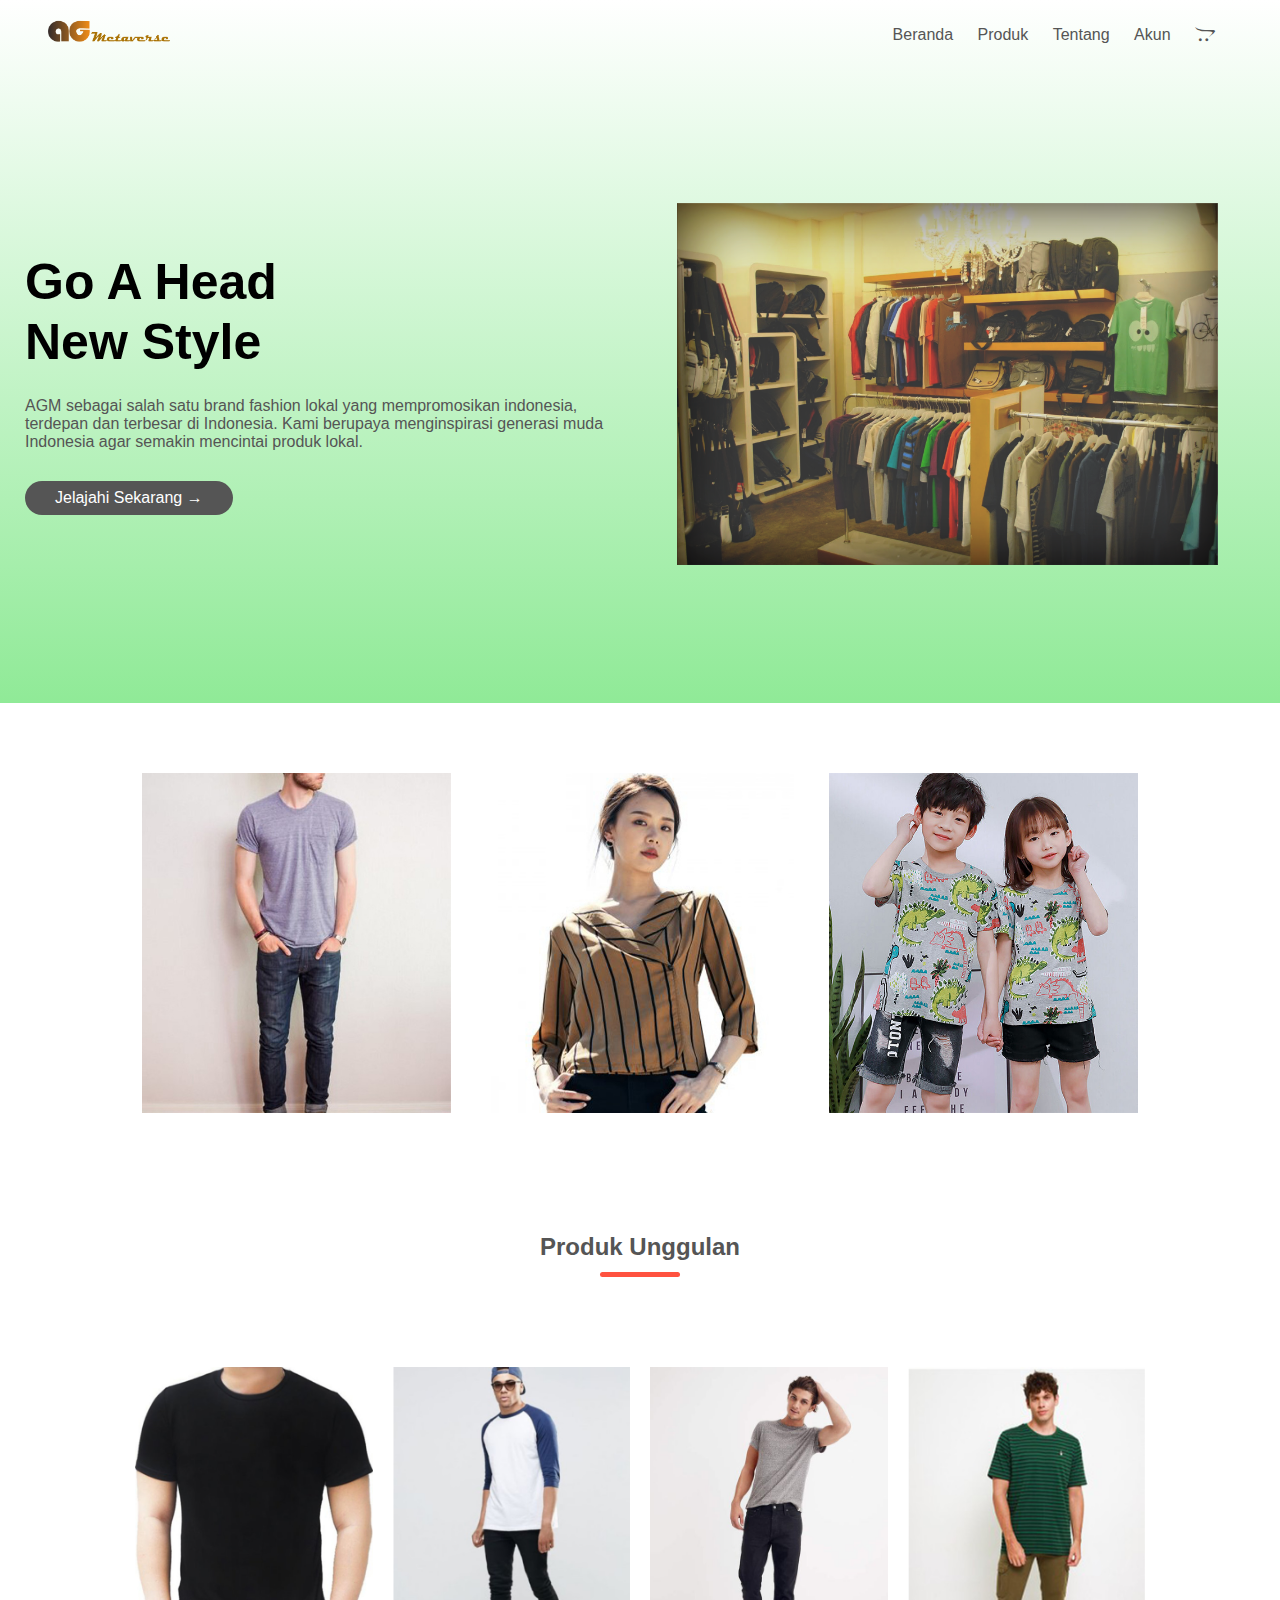
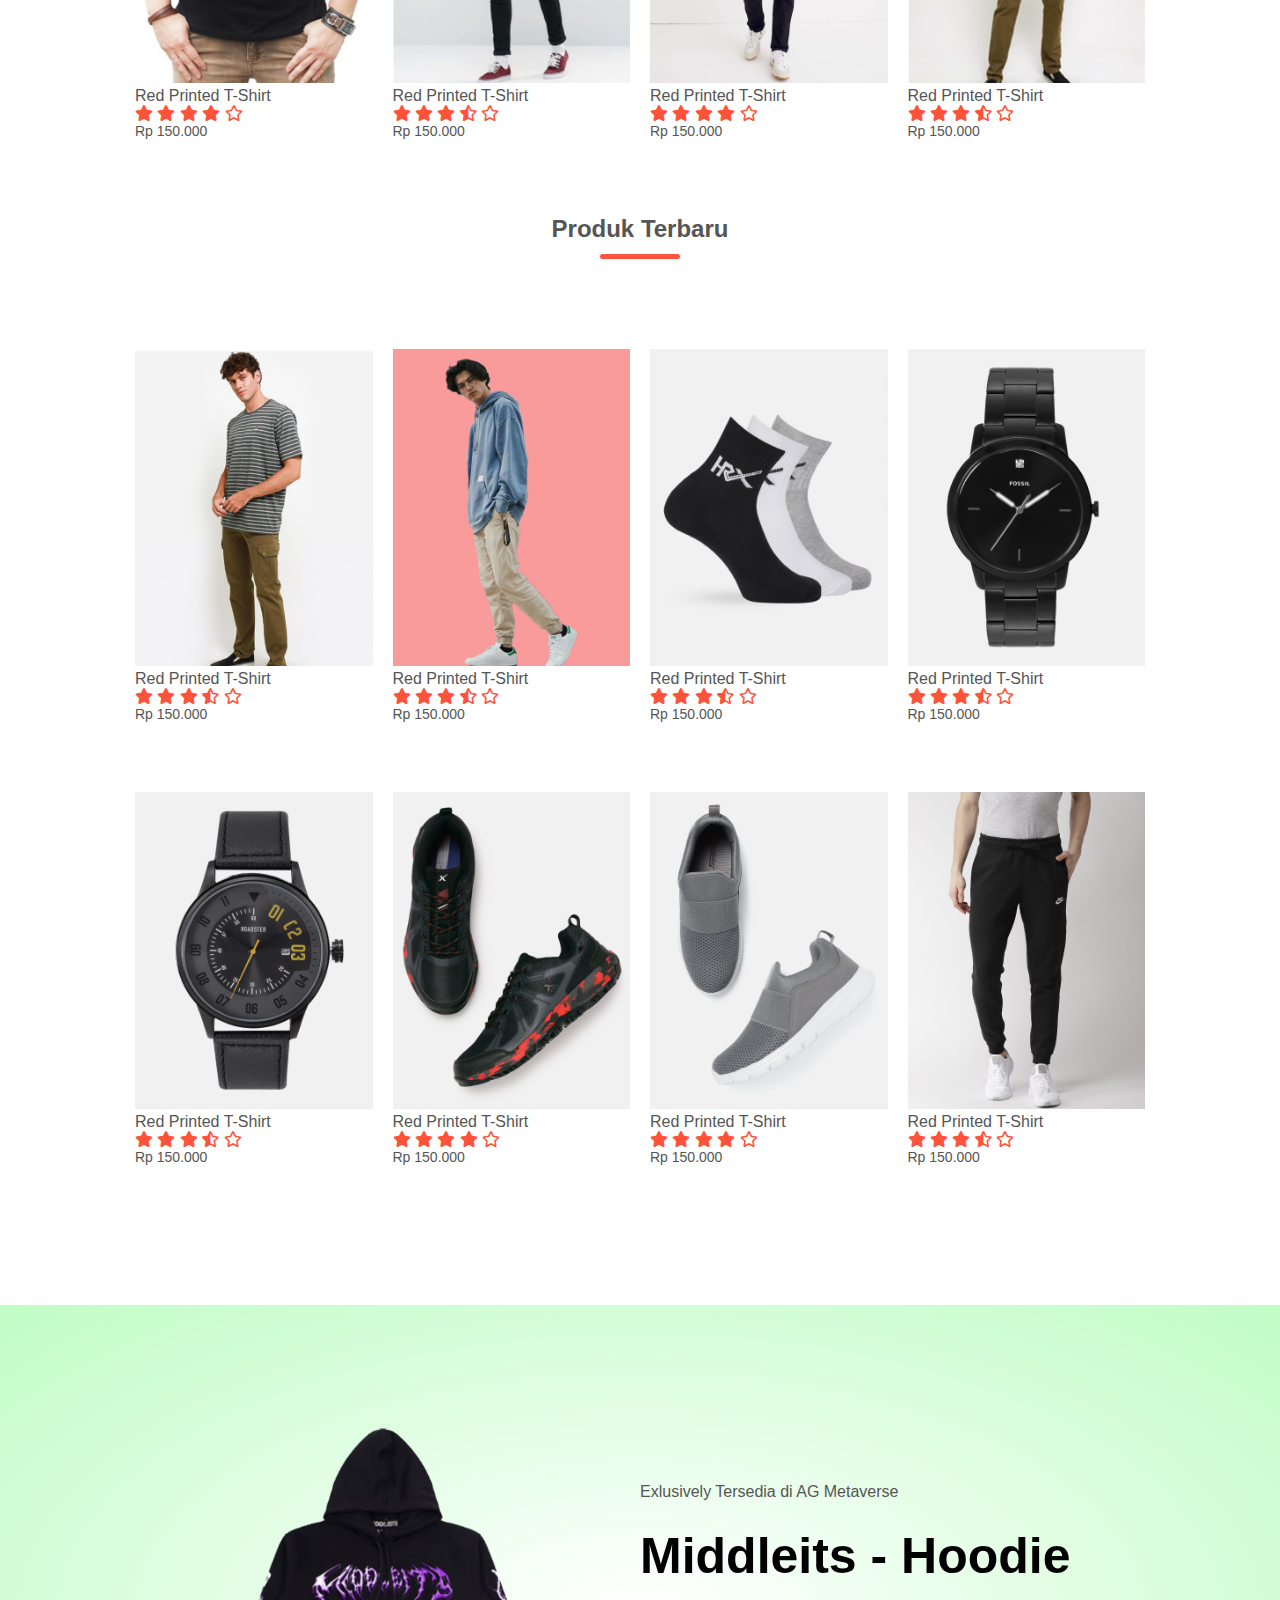
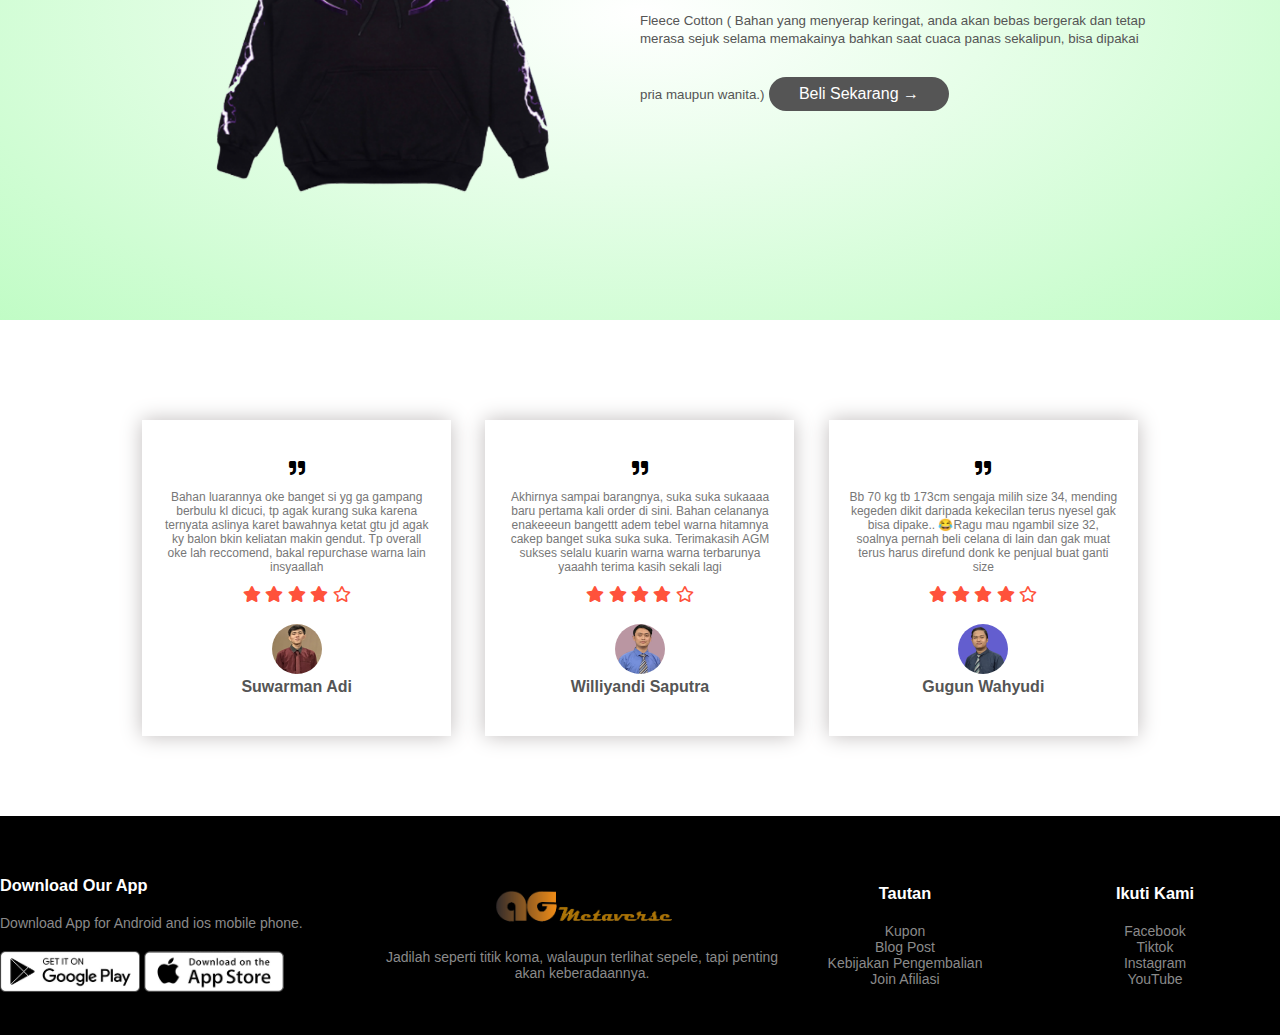
<file: index.html>
<!DOCTYPE html>
<html lang="en">
<head>
   <meta charset="UTF-8">
   <title>Beranda | AG Metaverse</title>
   <link rel="stylesheet" href="css/style.css">
   <link rel="stylesheet" href="https://cdnjs.cloudflare.com/ajax/libs/font-awesome/5.15.0/css/all.min.css">
</head>
<body>
   <!-- header -->
   <div class="header">
      <div class="container">
         <div class="navbar">
            <div class="logo">
            <a href="index.html"><img src="img/logo.png" alt="" width="125px"></a>
            </div>
            <nav>
               <ul>
                  <li><a href="">Beranda</a></li>
                  <li><a href="produk.html">Produk</a></li>
                  <li><a href="tentang.html">Tentang</a></li>
                  <li><a href="akun.html">Akun</a></li>
                  <li><a href="keranjang.html"><i class="fab fa-opencart"></i></a></li>
               </ul>
            </nav>
         </div>
         <div class="row">
            <div class="col-2">
            <h1>Go A Head<br>New Style</h1>
            <p>AGM sebagai salah satu brand fashion lokal yang mempromosikan indonesia,
               terdepan dan terbesar di Indonesia. Kami berupaya menginspirasi generasi
               muda Indonesia agar semakin mencintai produk lokal.
            </p>
            <a href="produk.html" class="btn">Jelajahi Sekarang &#8594;</a>
            </div>
            <div class="col-2">
            <img src="img/image1.png" alt="">
            </div>
         </div>
      </div>
   </div>
   <!-- header -->

   <!-- categories -->
   <div class="categories">
      <div class="container-2">
         <div class="row">
         <div class="col-3">
            <img src="img/category-1.jpg" alt="">
         </div>
         <div class="col-3">
            <img src="img/category-2.jpg" alt="">
         </div>
         <div class="col-3">
            <img src="img/category-3.jpg" alt="">
         </div>
         </div>
      </div>
   </div>
   <!-- categories -->

   <!-- Feature and Latest-->
   <div class="container-2">
      <h2 class="title">Produk Unggulan</h2>
      <div class="row">
         <div class="col-4">
            <a href="produkdetail.html"><img src="img/product-1.jpg" alt=""></a>
            <h4>Red Printed T-Shirt</h4>
            <div class="rating">
               <i class="fas fa-star"></i>
               <i class="fas fa-star"></i>
               <i class="fas fa-star"></i>
               <i class="fas fa-star"></i>
               <i class="far fa-star"></i>
            </div>
            <p>Rp 150.000</p>
         </div>
         <div class="col-4">
            <a href="produkdetail.html"><img src="img/product-2.jpg" alt=""></a>
            <h4>Red Printed T-Shirt</h4>
            <div class="rating">
               <i class="fas fa-star"></i>
               <i class="fas fa-star"></i>
               <i class="fas fa-star"></i>
               <i class="fas fa-star-half-alt"></i>
               <i class="far fa-star"></i>
            </div>
            <p>Rp 150.000</p>
         </div>
         <div class="col-4">
            <img src="img/product-3.jpg" alt="">
            <h4>Red Printed T-Shirt</h4>
            <div class="rating">
               <i class="fas fa-star"></i>
               <i class="fas fa-star"></i>
               <i class="fas fa-star"></i>
               <i class="fas fa-star"></i>
               <i class="far fa-star"></i>
            </div>
            <p>Rp 150.000</p>
         </div>
         <div class="col-4">
            <img src="img/product-4.jpg" alt="">
            <h4>Red Printed T-Shirt</h4>
            <div class="rating">
               <i class="fas fa-star"></i>
               <i class="fas fa-star"></i>
               <i class="fas fa-star"></i>
               <i class="fas fa-star-half-alt"></i>
               <i class="far fa-star"></i>
            </div>
            <p>Rp 150.000</p>
         </div>
      </div>
      <h2 class="title">Produk Terbaru</h2>
      <div class="row">
         <div class="col-4">
            <img src="img/product-5.jpg" alt="">
            <h4>Red Printed T-Shirt</h4>
            <div class="rating">
               <i class="fas fa-star"></i>
               <i class="fas fa-star"></i>
               <i class="fas fa-star"></i>
               <i class="fas fa-star-half-alt"></i>
               <i class="far fa-star"></i>
            </div>
            <p>Rp 150.000</p>
         </div>
         <div class="col-4">
            <img src="img/product-6.jpg" alt="">
            <h4>Red Printed T-Shirt</h4>
            <div class="rating">
               <i class="fas fa-star"></i>
               <i class="fas fa-star"></i>
               <i class="fas fa-star"></i>
               <i class="fas fa-star-half-alt"></i>
               <i class="far fa-star"></i>
            </div>
            <p>Rp 150.000</p>
         </div>
         <div class="col-4">
            <img src="img/product-7.jpg" alt="">
            <h4>Red Printed T-Shirt</h4>
            <div class="rating">
               <i class="fas fa-star"></i>
               <i class="fas fa-star"></i>
               <i class="fas fa-star"></i>
               <i class="fas fa-star-half-alt"></i>
               <i class="far fa-star"></i>
            </div>
            <p>Rp 150.000</p>
         </div>
         <div class="col-4">
            <img src="img/product-8.jpg" alt="">
            <h4>Red Printed T-Shirt</h4>
            <div class="rating">
               <i class="fas fa-star"></i>
               <i class="fas fa-star"></i>
               <i class="fas fa-star"></i>
               <i class="fas fa-star-half-alt"></i>
               <i class="far fa-star"></i>
            </div>
            <p>Rp 150.000</p>
         </div>
         <div class="col-4">
            <img src="img/product-9.jpg" alt="">
            <h4>Red Printed T-Shirt</h4>
            <div class="rating">
               <i class="fas fa-star"></i>
               <i class="fas fa-star"></i>
               <i class="fas fa-star"></i>
               <i class="fas fa-star-half-alt"></i>
               <i class="far fa-star"></i>
            </div>
            <p>Rp 150.000</p>
         </div>
         <div class="col-4">
            <img src="img/product-10.jpg" alt="">
            <h4>Red Printed T-Shirt</h4>
            <div class="rating">
               <i class="fas fa-star"></i>
               <i class="fas fa-star"></i>
               <i class="fas fa-star"></i>
               <i class="fas fa-star"></i>
               <i class="far fa-star"></i>
            </div>
            <p>Rp 150.000</p>
         </div>
         <div class="col-4">
            <img src="img/product-11.jpg" alt="">
            <h4>Red Printed T-Shirt</h4>
            <div class="rating">
               <i class="fas fa-star"></i>
               <i class="fas fa-star"></i>
               <i class="fas fa-star"></i>
               <i class="fas fa-star"></i>
               <i class="far fa-star"></i>
            </div>
            <p>Rp 150.000</p>
         </div>
         <div class="col-4">
            <img src="img/product-12.jpg" alt="">
            <h4>Red Printed T-Shirt</h4>
            <div class="rating">
               <i class="fas fa-star"></i>
               <i class="fas fa-star"></i>
               <i class="fas fa-star"></i>
               <i class="fas fa-star-half-alt"></i>
               <i class="far fa-star"></i>
            </div>
            <p>Rp 150.000</p>
         </div>
      </div>
   </div>

   <div class="offer">
      <div class="container-2">
         <div class="row">
         <div class="col-2">
            <img src="img/exclusive.png" alt="">
         </div>
         <div class="col-2">
            <p>Exlusively Tersedia di AG Metaverse</p>
            <h1>Middleits - Hoodie</h1>
            <small>Fleece Cotton ( Bahan yang menyerap keringat, anda akan bebas bergerak dan tetap merasa sejuk selama 
            memakainya bahkan saat cuaca panas sekalipun, bisa dipakai pria maupun wanita.)</small>
            <a href="" class="btn">Beli Sekarang &#8594;</a>
         </div>
         </div>
      </div>
   </div>

   <div class="testimoni">
      <div class="container-2">
         <div class="row">
         <div class="col-3">
            <i class="fas fa-quote-right"></i>
            <p>Bahan luarannya oke banget si yg ga gampang berbulu kl dicuci, tp agak kurang suka karena ternyata aslinya 
            karet bawahnya ketat gtu jd agak ky balon bkin keliatan makin gendut. Tp overall oke lah reccomend, bakal 
            repurchase warna lain insyaallah</p>
               <div class="rating">
                  <i class="fas fa-star"></i>
                  <i class="fas fa-star"></i>
                  <i class="fas fa-star"></i>
                  <i class="fas fa-star"></i>
                  <i class="far fa-star"></i>
               </div>
               <img src="img/user-1.png" alt="">
               <h3>Suwarman Adi</h3>
         </div>
         <div class="col-3">
            <i class="fas fa-quote-right"></i>
            <p>Akhirnya sampai barangnya, suka suka sukaaaa baru pertama kali order di sini. 
            Bahan celananya enakeeeun bangettt adem tebel warna hitamnya cakep banget suka suka suka. Terimakasih AGM 
            sukses selalu kuarin warna warna terbarunya yaaahh terima kasih sekali lagi</p>
            <div class="rating">
               <i class="fas fa-star"></i>
               <i class="fas fa-star"></i>
               <i class="fas fa-star"></i>
               <i class="fas fa-star"></i>
               <i class="far fa-star"></i>
            </div>
            <img src="img/user-2.png" alt="">
            <h3>Williyandi Saputra</h3>
         </div>
         <div class="col-3">
            <i class="fas fa-quote-right"></i>
            <p>Bb 70 kg tb 173cm sengaja milih size 34, mending kegeden dikit daripada kekecilan terus nyesel gak bisa 
            dipake.. 😂Ragu mau ngambil size 32, soalnya pernah beli celana di lain dan gak muat terus harus direfund 
            donk ke penjual buat ganti size</p>
            <div class="rating">
               <i class="fas fa-star"></i>
               <i class="fas fa-star"></i>
               <i class="fas fa-star"></i>
               <i class="fas fa-star"></i>
               <i class="far fa-star"></i>
            </div>
            <img src="img/user-3.png" alt="">
            <h3>Gugun Wahyudi</h3>
         </div>
         </div>
      </div>
   </div>

   <div class="footer">
      <div class="row">
         <div class="footer-col-1">
            <h3>Download Our App</h3>
            <p>Download App for Android and ios mobile phone.</p>
            <div class="app-logo">
               <img src="img/play-store.png" alt="">
               <img src="img/app-store.png" alt="">
            </div>
         </div>
         <div class="footer-col-2">
            <img src="img/logo.png" alt="">
            <p>Jadilah seperti titik koma, walaupun terlihat sepele, 
            tapi penting akan keberadaannya.</p>
         </div>
         <div class="footer-col-3">
            <h3>Tautan</h3>
            <ul>
               <li>Kupon</li>
               <li>Blog Post</li>
               <li>Kebijakan Pengembalian</li>
               <li>Join Afiliasi</li>
            </ul>
         </div>
         <div class="footer-col-4">
            <h3>Ikuti Kami</h3>
            <ul>
               <li>Facebook</li>
               <li>Tiktok</li>
               <li>Instagram</li>
               <li>YouTube</li>
            </ul>
         </div>
      </div>
   </div>
</body>
</html>
</file>
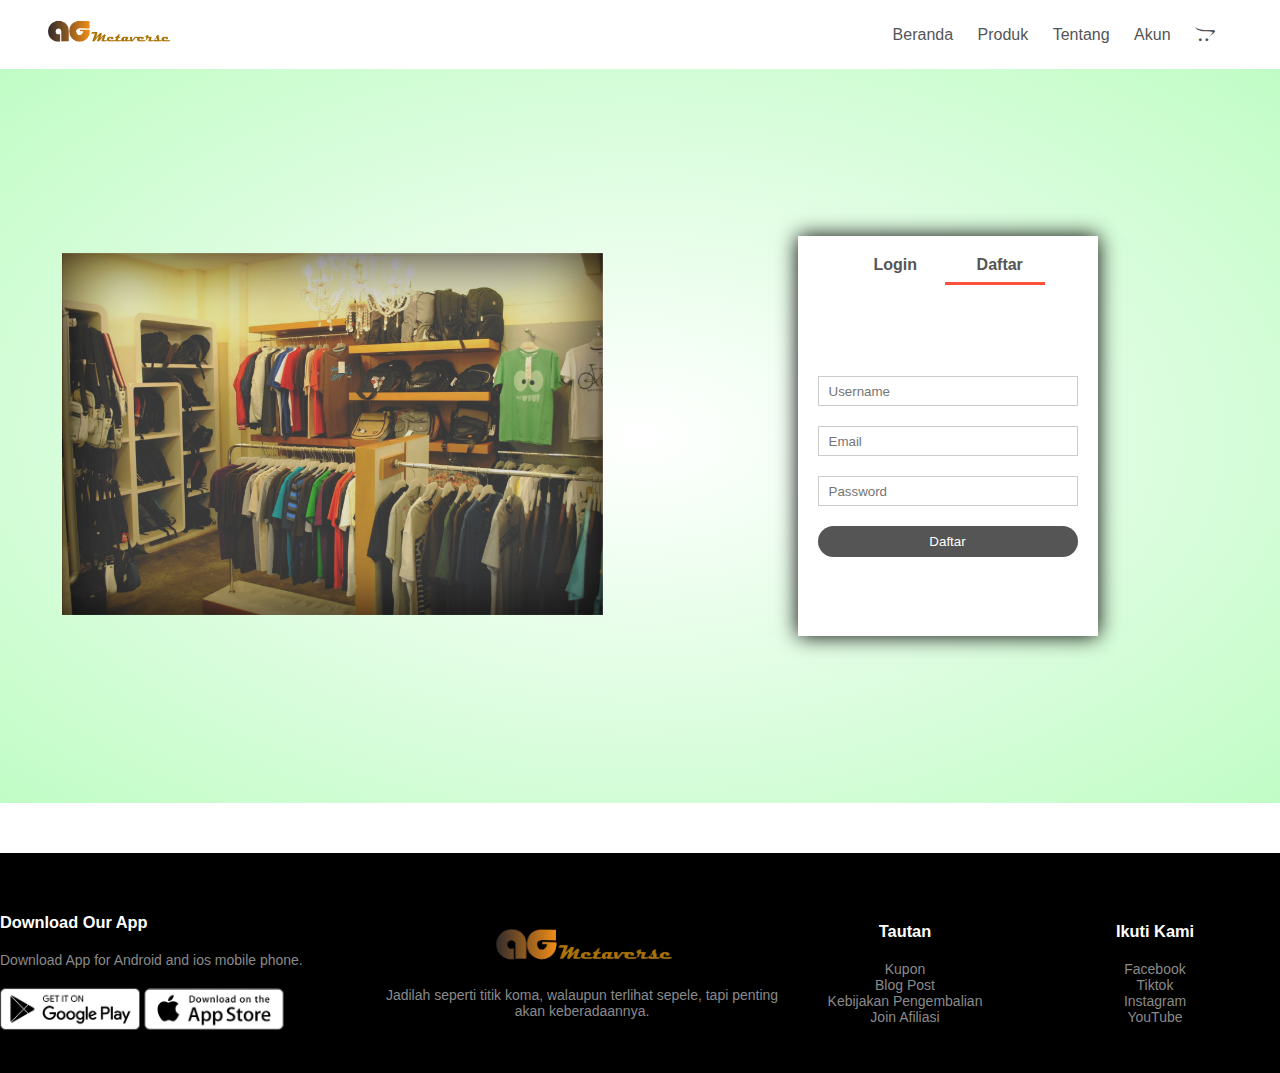
<file: akun.html>
<!DOCTYPE html>
<html lang="en">
<head>
   <meta charset="UTF-8">
   <title>Akun mu | AG Metaverse</title>
   <link rel="stylesheet" href="css/style.css">
   <link rel="stylesheet" href="https://cdnjs.cloudflare.com/ajax/libs/font-awesome/5.15.0/css/all.min.css">
</head>
<body>
   <div class="container">
      <div class="navbar">
         <div class="logo">
            <a href="index.html"><img src="img/logo.png" alt="" width="125px"></a>
         </div>
         <nav>
            <ul>
               <li><a href="index.html">Beranda</a></li>
               <li><a href="produk.html">Produk</a></li>
               <li><a href="tentang.html">Tentang</a></li>
               <li><a href="">Akun</a></li>
               <li><a href="keranjang.html"><i class="fab fa-opencart"></i></a></li>
            </ul>
         </nav>
      </div>
   </div> 
   
   <div class="account-page">
      <div class="container">
         <div class="row">
            <div class="col-2">
               <img src="img/image1.png" alt="">
            </div>

            <div class="col-2">
               <div class="form-container">
                  <div class="form-btn">
                     <span onclick="login()">Login</span>
                     <span onclick="daftar()">Daftar</span>
                     <hr id="Indikator">
                  </div>
                  <form id="FormLogin">
                     <input type="text" placeholder="Username">
                     <input type="password" placeholder="Password">
                     <button type="submit" class="btn">Login</button>
                     <a href="">Lupa Password</a>
                  </form>
                  <form id="FormRegister">
                     <input type="text" placeholder="Username">
                     <input type="email" placeholder="Email">
                     <input type="password" placeholder="Password">
                     <button type="submit" class="btn">Daftar</button>
                  </form>
               </div>
            </div>
         </div>
      </div>
   </div>
   
   
      

   <div class="footer">
      <div class="row">
         <div class="footer-col-1">
            <h3>Download Our App</h3>
            <p>Download App for Android and ios mobile phone.</p>
            <div class="app-logo">
               <img src="img/play-store.png" alt="">
               <img src="img/app-store.png" alt="">
            </div>
         </div>
         <div class="footer-col-2">
            <img src="img/logo.png" alt="">
            <p>Jadilah seperti titik koma, walaupun terlihat sepele, 
            tapi penting akan keberadaannya.</p>
         </div>
         <div class="footer-col-3">
            <h3>Tautan</h3>
            <ul>
               <li>Kupon</li>
               <li>Blog Post</li>
               <li>Kebijakan Pengembalian</li>
               <li>Join Afiliasi</li>
            </ul>
         </div>
         <div class="footer-col-4">
            <h3>Ikuti Kami</h3>
            <ul>
               <li>Facebook</li>
               <li>Tiktok</li>
               <li>Instagram</li>
               <li>YouTube</li>
            </ul>
         </div>
      </div>
   </div>


   <script>
      var FormLogin = document.getElementById("FormLogin");
      var FormRegister = document.getElementById("FormRegister");
      var Indikator = document.getElementById("Indikator");

      function daftar(){
         FormRegister.style.transform = "translateX(0px)";
         FormLogin.style.transform = "translateX(0px)";
         Indikator.style.transform = "translateX(100px)";
      }

      function login(){
         FormRegister.style.transform = "translateX(300px)";
         FormLogin.style.transform = "translateX(300px)";
         Indikator.style.transform = "translateX(0px)";
      }
   </script>
</body>
</html>
</file>
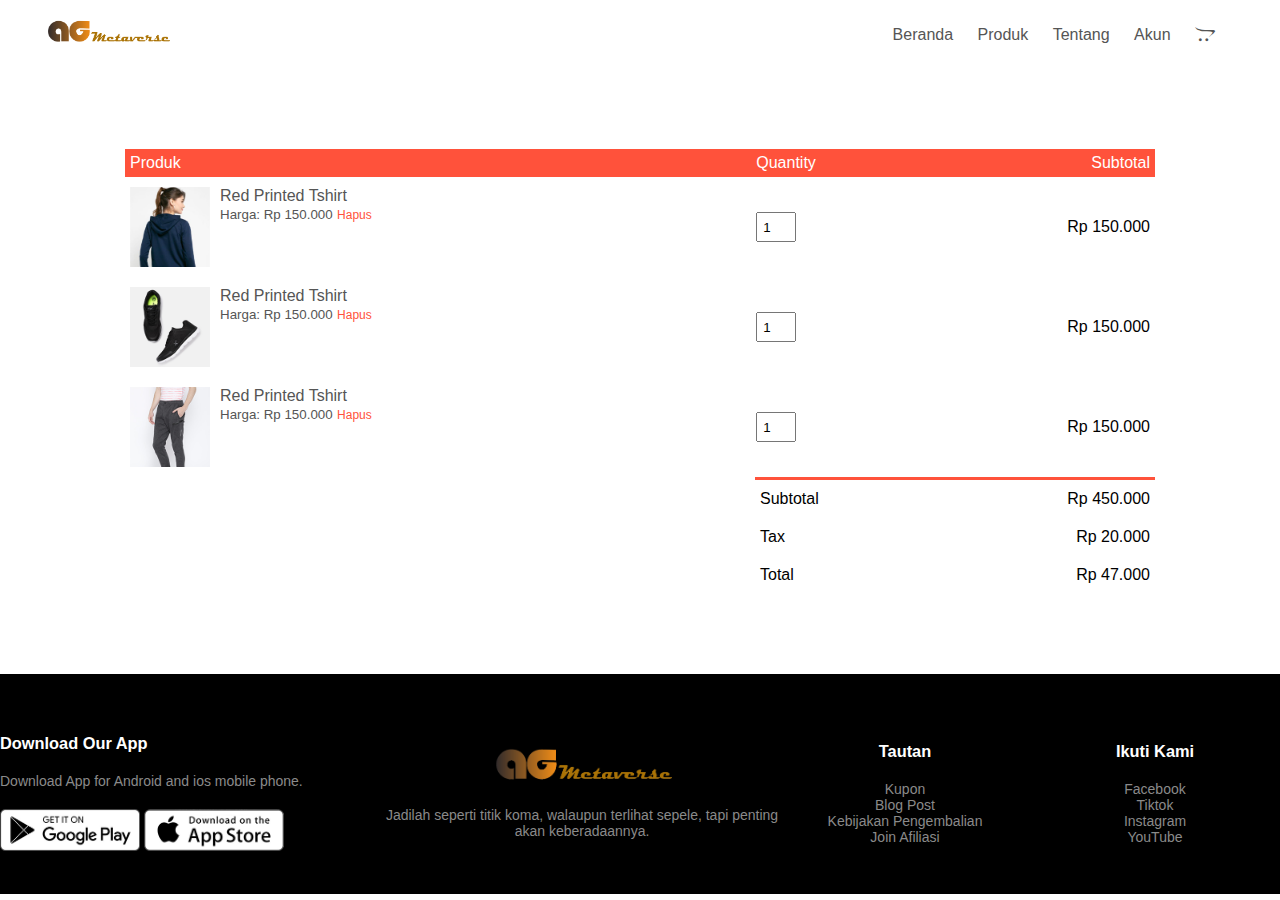
<file: keranjang.html>
<!DOCTYPE html>
<html lang="en">
<head>
   <meta charset="UTF-8">
   <title>Keranjang | AG Metaverse</title>
   <link rel="stylesheet" href="css/style.css">
   <link rel="stylesheet" href="https://cdnjs.cloudflare.com/ajax/libs/font-awesome/5.15.0/css/all.min.css">
</head>
<body>
   <div class="container">
      <div class="navbar">
         <div class="logo">
            <a href="index.html"><img src="img/logo.png" alt="" width="125px"></a>
         </div>
         <nav>
            <ul>
               <li><a href="index.html">Beranda</a></li>
               <li><a href="produk.html">Produk</a></li>
               <li><a href="tentang.html">Tentang</a></li>
               <li><a href="akun.html">Akun</a></li>
               <li><a href=""><i class="fab fa-opencart"></i></a></li>
            </ul>
         </nav>
      </div>
   </div> 
   
   <div class="container-2 cart-page">
      <table>
         <tr>
            <th>Produk</th>
            <th>Quantity</th>
            <th>Subtotal</th>
         </tr>
         <tr>
            <td>
               <div class="cart-info">
                  <img src="img/buy-1.jpg" alt="">
                  <div>
                     <p>Red Printed Tshirt</p>
                     <small>Harga: Rp 150.000</small>
                     <a href="">Hapus</a>
                  </div>
               </div>
            </td>
            <td><input type="number" value="1"></td>
            <td>Rp 150.000</td>
         </tr>
         <tr>
            <td>
               <div class="cart-info">
                  <img src="img/buy-2.jpg" alt="">
                  <div>
                     <p>Red Printed Tshirt</p>
                     <small>Harga: Rp 150.000</small>
                     <a href="">Hapus</a>
                  </div>
               </div>
            </td>
            <td><input type="number" value="1"></td>
            <td>Rp 150.000</td>
         </tr>
         <tr>
            <td>
               <div class="cart-info">
                  <img src="img/buy-3.jpg" alt="">
                  <div>
                     <p>Red Printed Tshirt</p>
                     <small>Harga: Rp 150.000</small>
                     <a href="">Hapus</a>
                  </div>
               </div>
            </td>
            <td><input type="number" value="1"></td>
            <td>Rp 150.000</td>
         </tr>
      </table>
      <div class="total-price">
         <table>
            <tr>
               <td>Subtotal</td>
               <td>Rp 450.000</td>
            </tr>
            <tr>
               <td>Tax</td>
               <td>Rp 20.000</td>
            </tr>
            <tr>
               <td>Total</td>
               <td>Rp 47.000</td>
            </tr>
         </table>
      </div>
   </div>
   
      

   <div class="footer">
      <div class="row">
         <div class="footer-col-1">
            <h3>Download Our App</h3>
            <p>Download App for Android and ios mobile phone.</p>
            <div class="app-logo">
               <img src="img/play-store.png" alt="">
               <img src="img/app-store.png" alt="">
            </div>
         </div>
         <div class="footer-col-2">
            <img src="img/logo.png" alt="">
            <p>Jadilah seperti titik koma, walaupun terlihat sepele, 
            tapi penting akan keberadaannya.</p>
         </div>
         <div class="footer-col-3">
            <h3>Tautan</h3>
            <ul>
               <li>Kupon</li>
               <li>Blog Post</li>
               <li>Kebijakan Pengembalian</li>
               <li>Join Afiliasi</li>
            </ul>
         </div>
         <div class="footer-col-4">
            <h3>Ikuti Kami</h3>
            <ul>
               <li>Facebook</li>
               <li>Tiktok</li>
               <li>Instagram</li>
               <li>YouTube</li>
            </ul>
         </div>
      </div>
   </div>
</body>
</html>
</file>
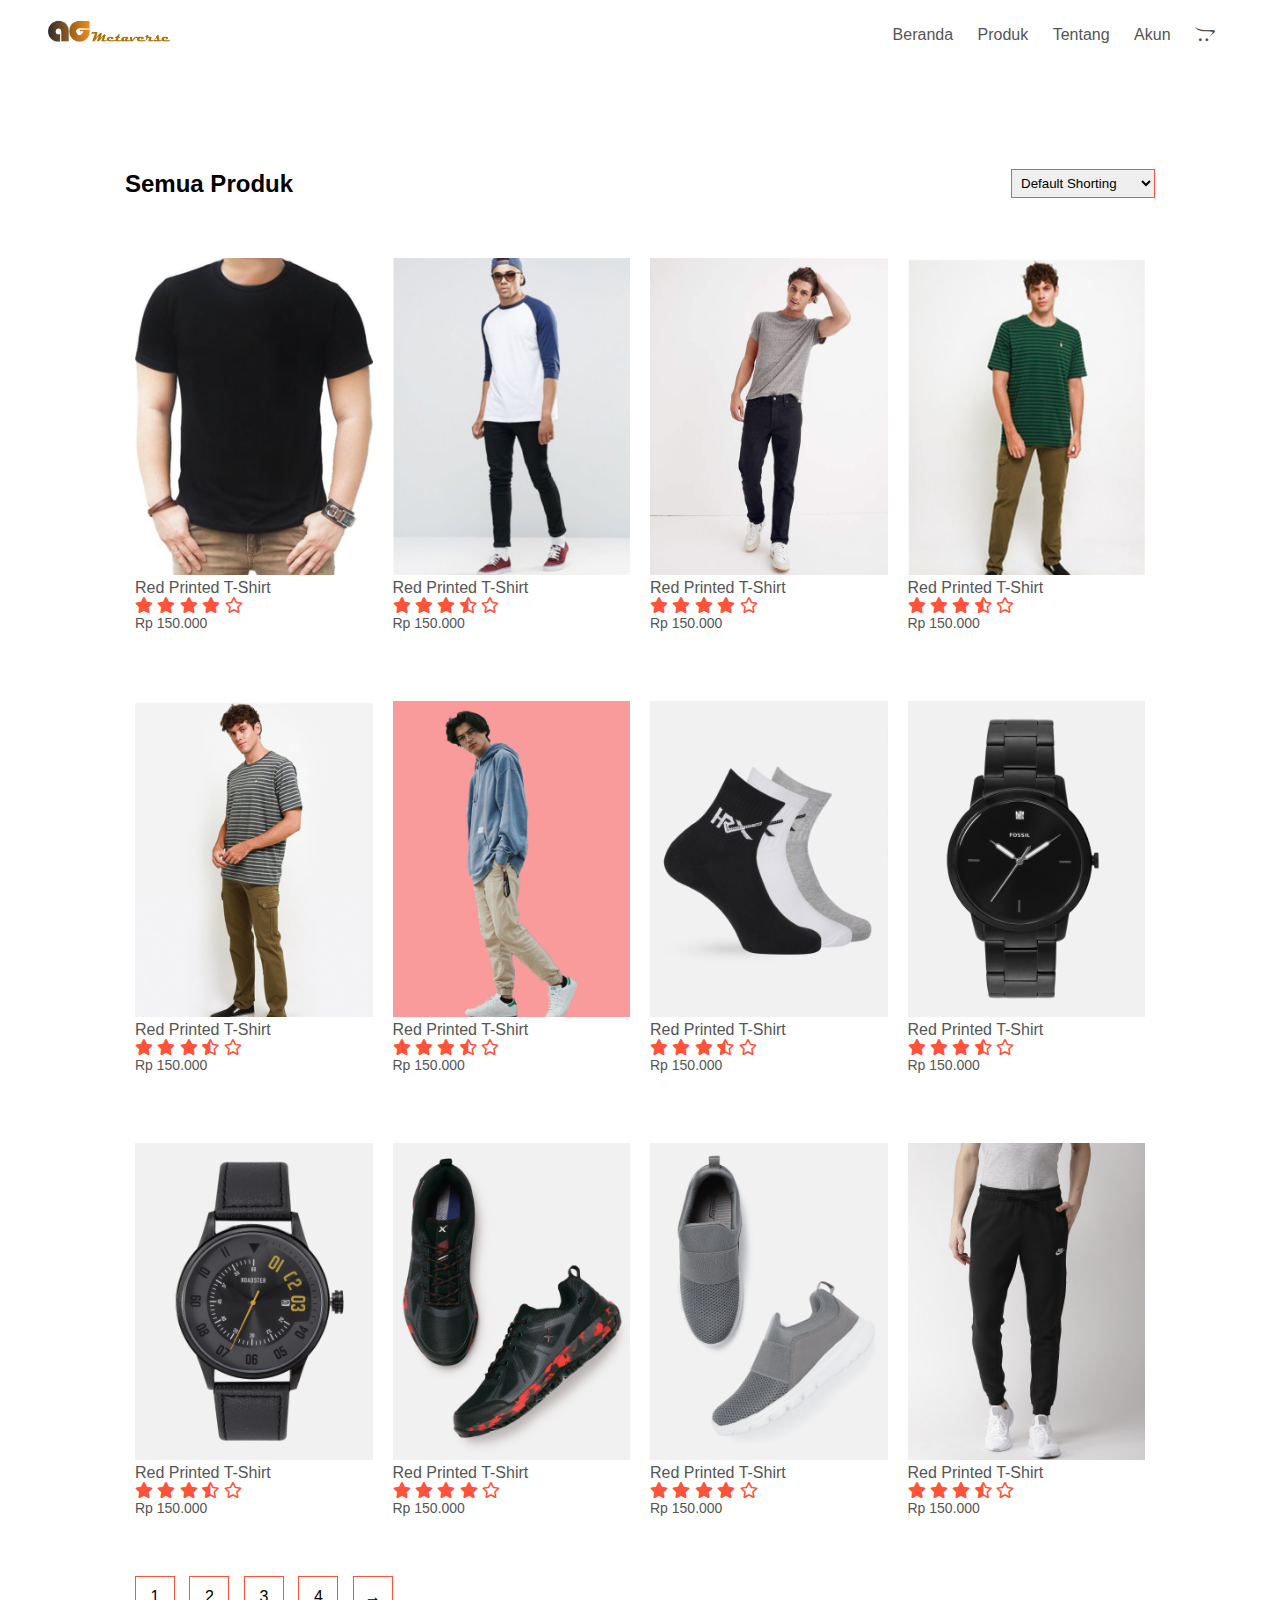
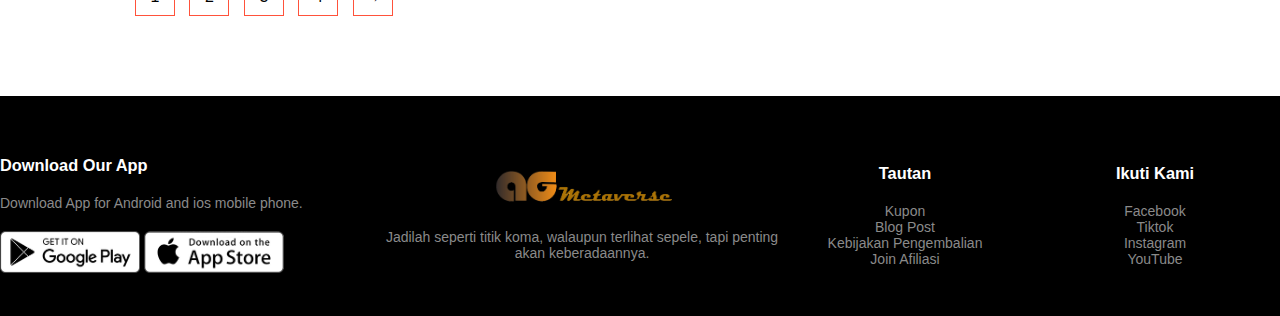
<file: produk.html>
<!DOCTYPE html>
<html lang="en">
<head>
   <meta charset="UTF-8">
   <title>All Product | AG Metaverse</title>
   <link rel="stylesheet" href="css/style.css">
   <link rel="stylesheet" href="https://cdnjs.cloudflare.com/ajax/libs/font-awesome/5.15.0/css/all.min.css">
</head>
<body>
   <div class="container">
      <div class="navbar">
         <div class="logo">
            <a href="index.html"><img src="img/logo.png" alt="" width="125px"></a>
         </div>
         <nav>
            <ul>
               <li><a href="index.html">Beranda</a></li>
               <li><a href="">Produk</a></li>
               <li><a href="tentang.html">Tentang</a></li>
               <li><a href="akun.html">Akun</a></li>
               <li><a href="cart.html"><i class="fab fa-opencart"></i></a></li>
            </ul>
         </nav>
      </div>
   </div>   

   <div class="container-2">
      <div class="row row-2">
         <h2>Semua Produk</h2>
         <select name="" id="">
            <option value="">Default Shorting</option>
            <option value="">Short by price</option>
            <option value="">Short by popularity</option>
            <option value="">Short by rating</option>
            <option value="">Short by sale</option>
         </select>
      </div>
      <div class="row">
         <div class="col-4">
            <a href="produkdetail.html"><img src="img/product-1.jpg" alt=""></a>
            <h4>Red Printed T-Shirt</h4>
            <div class="rating">
               <i class="fas fa-star"></i>
               <i class="fas fa-star"></i>
               <i class="fas fa-star"></i>
               <i class="fas fa-star"></i>
               <i class="far fa-star"></i>
            </div>
            <p>Rp 150.000</p>
         </div>
         <div class="col-4">
            <a href="produkdetail.html"><img src="img/product-2.jpg" alt=""></a>
            <h4>Red Printed T-Shirt</h4>
            <div class="rating">
               <i class="fas fa-star"></i>
               <i class="fas fa-star"></i>
               <i class="fas fa-star"></i>
               <i class="fas fa-star-half-alt"></i>
               <i class="far fa-star"></i>
            </div>
            <p>Rp 150.000</p>
         </div>
         <div class="col-4">
            <a href="produkdetail.html"><img src="img/product-3.jpg" alt=""></a>
            <h4>Red Printed T-Shirt</h4>
            <div class="rating">
               <i class="fas fa-star"></i>
               <i class="fas fa-star"></i>
               <i class="fas fa-star"></i>
               <i class="fas fa-star"></i>
               <i class="far fa-star"></i>
            </div>
            <p>Rp 150.000</p>
         </div>
         <div class="col-4">
            <img src="img/product-4.jpg" alt="">
            <h4>Red Printed T-Shirt</h4>
            <div class="rating">
               <i class="fas fa-star"></i>
               <i class="fas fa-star"></i>
               <i class="fas fa-star"></i>
               <i class="fas fa-star-half-alt"></i>
               <i class="far fa-star"></i>
            </div>
            <p>Rp 150.000</p>
         </div>
         <div class="col-4">
            <img src="img/product-5.jpg" alt="">
            <h4>Red Printed T-Shirt</h4>
            <div class="rating">
               <i class="fas fa-star"></i>
               <i class="fas fa-star"></i>
               <i class="fas fa-star"></i>
               <i class="fas fa-star-half-alt"></i>
               <i class="far fa-star"></i>
            </div>
            <p>Rp 150.000</p>
         </div>
         <div class="col-4">
            <img src="img/product-6.jpg" alt="">
            <h4>Red Printed T-Shirt</h4>
            <div class="rating">
               <i class="fas fa-star"></i>
               <i class="fas fa-star"></i>
               <i class="fas fa-star"></i>
               <i class="fas fa-star-half-alt"></i>
               <i class="far fa-star"></i>
            </div>
            <p>Rp 150.000</p>
         </div>
         <div class="col-4">
            <img src="img/product-7.jpg" alt="">
            <h4>Red Printed T-Shirt</h4>
            <div class="rating">
               <i class="fas fa-star"></i>
               <i class="fas fa-star"></i>
               <i class="fas fa-star"></i>
               <i class="fas fa-star-half-alt"></i>
               <i class="far fa-star"></i>
            </div>
            <p>Rp 150.000</p>
         </div>
         <div class="col-4">
            <img src="img/product-8.jpg" alt="">
            <h4>Red Printed T-Shirt</h4>
            <div class="rating">
               <i class="fas fa-star"></i>
               <i class="fas fa-star"></i>
               <i class="fas fa-star"></i>
               <i class="fas fa-star-half-alt"></i>
               <i class="far fa-star"></i>
            </div>
            <p>Rp 150.000</p>
         </div>
         <div class="col-4">
            <img src="img/product-9.jpg" alt="">
            <h4>Red Printed T-Shirt</h4>
            <div class="rating">
               <i class="fas fa-star"></i>
               <i class="fas fa-star"></i>
               <i class="fas fa-star"></i>
               <i class="fas fa-star-half-alt"></i>
               <i class="far fa-star"></i>
            </div>
            <p>Rp 150.000</p>
         </div>
         <div class="col-4">
            <img src="img/product-10.jpg" alt="">
            <h4>Red Printed T-Shirt</h4>
            <div class="rating">
               <i class="fas fa-star"></i>
               <i class="fas fa-star"></i>
               <i class="fas fa-star"></i>
               <i class="fas fa-star"></i>
               <i class="far fa-star"></i>
            </div>
            <p>Rp 150.000</p>
         </div>
         <div class="col-4">
            <img src="img/product-11.jpg" alt="">
            <h4>Red Printed T-Shirt</h4>
            <div class="rating">
               <i class="fas fa-star"></i>
               <i class="fas fa-star"></i>
               <i class="fas fa-star"></i>
               <i class="fas fa-star"></i>
               <i class="far fa-star"></i>
            </div>
            <p>Rp 150.000</p>
         </div>
         <div class="col-4">
            <img src="img/product-12.jpg" alt="">
            <h4>Red Printed T-Shirt</h4>
            <div class="rating">
               <i class="fas fa-star"></i>
               <i class="fas fa-star"></i>
               <i class="fas fa-star"></i>
               <i class="fas fa-star-half-alt"></i>
               <i class="far fa-star"></i>
            </div>
            <p>Rp 150.000</p>
         </div>
      </div>
      <div class="page-btn">
         <span>1</span>
         <span>2</span>
         <span>3</span>
         <span>4</span>
         <span>&#8594;</span>
      </div>
   </div>

   <div class="footer">
      <div class="row">
         <div class="footer-col-1">
            <h3>Download Our App</h3>
            <p>Download App for Android and ios mobile phone.</p>
            <div class="app-logo">
               <img src="img/play-store.png" alt="">
               <img src="img/app-store.png" alt="">
            </div>
         </div>
         <div class="footer-col-2">
            <img src="img/logo.png" alt="">
            <p>Jadilah seperti titik koma, walaupun terlihat sepele, 
            tapi penting akan keberadaannya.</p>
         </div>
         <div class="footer-col-3">
            <h3>Tautan</h3>
            <ul>
               <li>Kupon</li>
               <li>Blog Post</li>
               <li>Kebijakan Pengembalian</li>
               <li>Join Afiliasi</li>
            </ul>
         </div>
         <div class="footer-col-4">
            <h3>Ikuti Kami</h3>
            <ul>
               <li>Facebook</li>
               <li>Tiktok</li>
               <li>Instagram</li>
               <li>YouTube</li>
            </ul>
         </div>
      </div>
   </div>
</body>
</html>
</file>
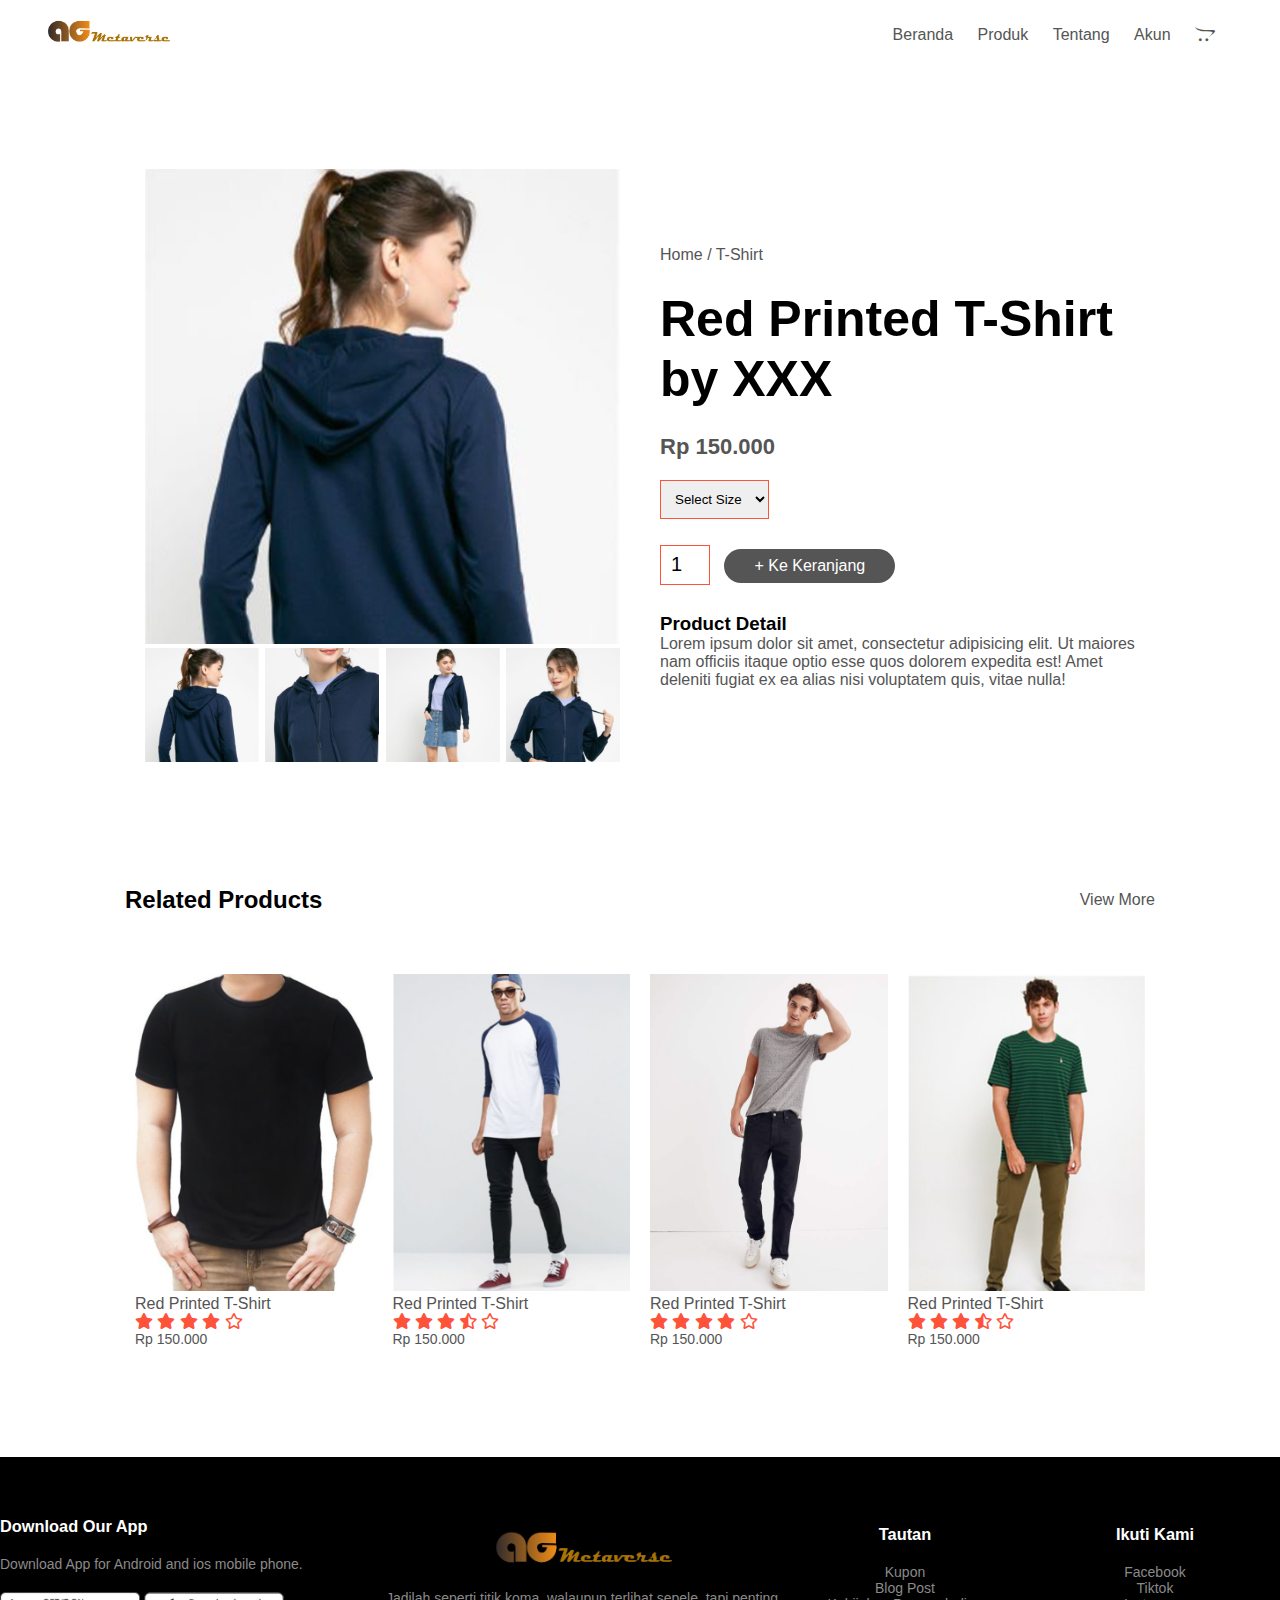
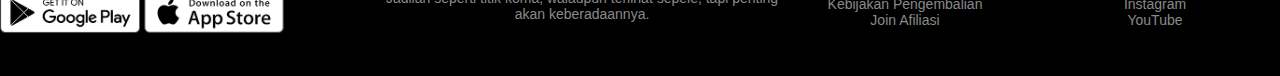
<file: produkdetail.html>
<!DOCTYPE html>
<html lang="en">
<head>
   <meta charset="UTF-8">
   <title>Detail Product | AG Metaverse</title>
   <link rel="stylesheet" href="css/style.css">
   <link rel="stylesheet" href="https://cdnjs.cloudflare.com/ajax/libs/font-awesome/5.15.0/css/all.min.css">
</head>
<body>
   <div class="container">
      <div class="navbar">
         <div class="logo">
            <a href="index.html"><img src="img/logo.png" alt="" width="125px"></a>
         </div>
         <nav>
            <ul>
               <li><a href="index.html">Beranda</a></li>
               <li><a href="produk.html">Produk</a></li>
               <li><a href="tentang.html">Tentang</a></li>
               <li><a href="akun.html">Akun</a></li>
               <li><a href="keranjang.html"><i class="fab fa-opencart"></i></a></li>
            </ul>
         </nav>
      </div>
   </div>   

   <div class="container-2 single-product ">
      <div class="row">
         <div class="col-2">
            <img src="img/gallery-1.jpg" alt="" width="100%" id="ProductImg">
            <div class="small-img-row">
               <div class="small-img-col">
                  <img src="img/gallery-1.jpg" alt="" class="small-img">
               </div>
               <div class="small-img-col">
                  <img src="img/gallery-2.jpg" alt="" class="small-img">
               </div>
               <div class="small-img-col">
                  <img src="img/gallery-3.jpg" alt="" class="small-img">
               </div>
               <div class="small-img-col">
                  <img src="img/gallery-4.jpg" alt="" class="small-img">
               </div>
            </div>
         </div>
         <div class="col-2">
            <p>Home / T-Shirt</p>
            <h1>Red Printed T-Shirt by XXX</h1>
            <h4>Rp 150.000</h4>
            <select name="" id="">
               <option value="">Select Size</option>
               <option value="">XXL</option>
               <option value="">XL</option>
               <option value="">L</option>
               <option value="">M</option>
               <option value="">S</option>
            </select>
            <input type="number" value="1">
            <a href="keranjang.html" class="btn">+ Ke Keranjang</a>
            <h3>Product Detail</h3>
            <p>Lorem ipsum dolor sit amet, consectetur adipisicing elit. 
            Ut maiores nam officiis itaque optio esse quos dolorem expedita est! 
            Amet deleniti fugiat ex ea alias nisi voluptatem quis, vitae nulla!</p>
         </div>
      </div>
   </div>

   <div class="container-2">
      <div class="row row-2">
         <h2>Related Products</h2>
         <p>View More</p>
      </div>
   </div>
   
   <div class="container-2">
      <div class="row">
         <div class="col-4">
            <img src="img/product-1.jpg" alt="">
            <h4>Red Printed T-Shirt</h4>
            <div class="rating">
               <i class="fas fa-star"></i>
               <i class="fas fa-star"></i>
               <i class="fas fa-star"></i>
               <i class="fas fa-star"></i>
               <i class="far fa-star"></i>
            </div>
            <p>Rp 150.000</p>
         </div>
         <div class="col-4">
            <img src="img/product-2.jpg" alt="">
            <h4>Red Printed T-Shirt</h4>
            <div class="rating">
               <i class="fas fa-star"></i>
               <i class="fas fa-star"></i>
               <i class="fas fa-star"></i>
               <i class="fas fa-star-half-alt"></i>
               <i class="far fa-star"></i>
            </div>
            <p>Rp 150.000</p>
         </div>
         <div class="col-4">
            <img src="img/product-3.jpg" alt="">
            <h4>Red Printed T-Shirt</h4>
            <div class="rating">
               <i class="fas fa-star"></i>
               <i class="fas fa-star"></i>
               <i class="fas fa-star"></i>
               <i class="fas fa-star"></i>
               <i class="far fa-star"></i>
            </div>
            <p>Rp 150.000</p>
         </div>
         <div class="col-4">
            <img src="img/product-4.jpg" alt="">
            <h4>Red Printed T-Shirt</h4>
            <div class="rating">
               <i class="fas fa-star"></i>
               <i class="fas fa-star"></i>
               <i class="fas fa-star"></i>
               <i class="fas fa-star-half-alt"></i>
               <i class="far fa-star"></i>
            </div>
            <p>Rp 150.000</p>
         </div>
      </div>
   </div>
      

   <div class="footer">
      <div class="row">
         <div class="footer-col-1">
            <h3>Download Our App</h3>
            <p>Download App for Android and ios mobile phone.</p>
            <div class="app-logo">
               <img src="img/play-store.png" alt="">
               <img src="img/app-store.png" alt="">
            </div>
         </div>
         <div class="footer-col-2">
            <img src="img/logo.png" alt="">
            <p>Jadilah seperti titik koma, walaupun terlihat sepele, 
            tapi penting akan keberadaannya.</p>
         </div>
         <div class="footer-col-3">
            <h3>Tautan</h3>
            <ul>
               <li>Kupon</li>
               <li>Blog Post</li>
               <li>Kebijakan Pengembalian</li>
               <li>Join Afiliasi</li>
            </ul>
         </div>
         <div class="footer-col-4">
            <h3>Ikuti Kami</h3>
            <ul>
               <li>Facebook</li>
               <li>Tiktok</li>
               <li>Instagram</li>
               <li>YouTube</li>
            </ul>
         </div>
      </div>
   </div>

   <script>
      var ProductImg = document.getElementById("ProductImg");
      var smallImg = document.getElementsByClassName("small-img");

      smallImg[0].onclick = function()
      {
         ProductImg.src =smallImg[0].src;
      }
      smallImg[1].onclick = function()
      {
         ProductImg.src =smallImg[1].src;
      }
      smallImg[2].onclick = function()
      {
         ProductImg.src =smallImg[2].src;
      }
      smallImg[3].onclick = function()
      {
         ProductImg.src =smallImg[3].src;
      }
   </script>

</body>
</html>
</file>
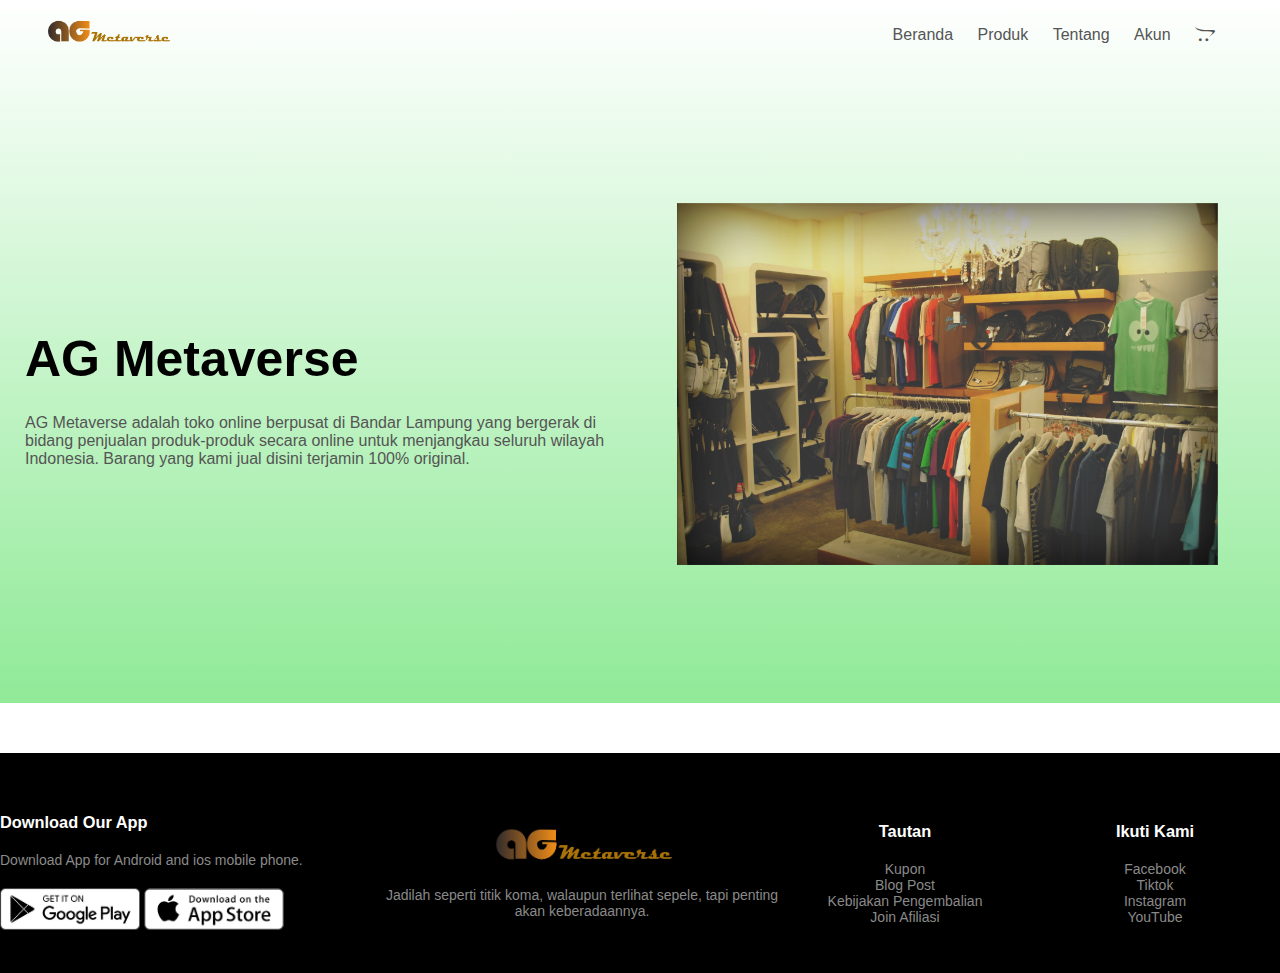
<file: tentang.html>
<!DOCTYPE html>
<html lang="en">
<head>
   <meta charset="UTF-8">
   <title>Tentang | AG Metaverse</title>
   <link rel="stylesheet" href="css/style.css">
   <link rel="stylesheet" href="https://cdnjs.cloudflare.com/ajax/libs/font-awesome/5.15.0/css/all.min.css">
</head>
<body>
   <div class="header">
      <div class="container">
         <div class="navbar">
            <div class="logo">
            <a href="index.html"><img src="img/logo.png" alt="" width="125px"></a>
            </div>
            <nav>
               <ul>
                  <li><a href="index.html">Beranda</a></li>
                  <li><a href="produk.html">Produk</a></li>
                  <li><a href="">Tentang</a></li>
                  <li><a href="akun.html">Akun</a></li>
                  <li><a href="keranjang.html"><i class="fab fa-opencart"></i></a></li>
               </ul>
            </nav>
         </div>
         <div class="row">
            <div class="col-2">
            <h1>AG Metaverse</h1>
            <p>AG Metaverse adalah toko online berpusat di Bandar Lampung yang bergerak
               di bidang penjualan produk-produk secara online untuk menjangkau seluruh wilayah
               Indonesia. Barang yang kami jual disini terjamin 100% original.
            </p>
            </div>
            <div class="col-2">
            <img src="img/image1.png" alt="">
            </div>
         </div>
      </div>
   </div>      
   <div class="footer">
      <div class="row">
         <div class="footer-col-1">
            <h3>Download Our App</h3>
            <p>Download App for Android and ios mobile phone.</p>
            <div class="app-logo">
               <img src="img/play-store.png" alt="">
               <img src="img/app-store.png" alt="">
            </div>
         </div>
         <div class="footer-col-2">
            <img src="img/logo.png" alt="">
            <p>Jadilah seperti titik koma, walaupun terlihat sepele, 
            tapi penting akan keberadaannya.</p>
         </div>
         <div class="footer-col-3">
            <h3>Tautan</h3>
            <ul>
               <li>Kupon</li>
               <li>Blog Post</li>
               <li>Kebijakan Pengembalian</li>
               <li>Join Afiliasi</li>
            </ul>
         </div>
         <div class="footer-col-4">
            <h3>Ikuti Kami</h3>
            <ul>
               <li>Facebook</li>
               <li>Tiktok</li>
               <li>Instagram</li>
               <li>YouTube</li>
            </ul>
         </div>
      </div>
   </div>
</body>
</html>
</file>
<file: css/style.css>
*{
  margin: 0;
  padding: 0;
  box-sizing: border-box;
}

body{
  font-family:'Segoe UI', Tahoma, Geneva, Verdana, sans-serif;
}

.navbar{
  display: flex;
  align-items: center;
  padding: 20px;
}

nav{
  flex: 1;
  text-align: right;
}

nav ul{
  display: inline-block;
  list-style-type: none;
}

nav ul li{
  display: inline-block;
  margin-right: 20px;
  transition: transform 0,5s;
}

nav ul li:hover{
  transform: translateY(-2px);
}

a{
  text-decoration: none;
  color: #555;
}

p{
  color: #555;
}

.header{
  background: linear-gradient(rgb(255, 255, 255), #56df61a8);
}

.container{
  max-width: 1300px;
  margin: auto;
  padding: 0 25px;
}

.row{
  display: flex;
  align-items: center;
  flex-wrap: wrap;
  justify-content: space-around;
}

.col-2{
  flex-basis: 50%;
  min-width: 300px;
}

.col-2 img{
  max-width: 100%;
  padding: 50px 0;
}

.col-2 h1{
  font-size: 50px;
  line-height: 60px;
  margin: 25px 0;
}

.btn{
  display: inline-block;
  background-color:#555;
  color: #fff;
  padding: 8px 30px;
  margin: 30px 0;
  border-radius: 30px;
  transition: 0,5s;
}

.btn:hover{
  background: rgb(24, 226, 40);
}

/* categories */

.categories{
  margin: 70px 0;
}

.col-3{
  flex-basis: 30%;
  min-width: 250px;
  margin-bottom: 30px;
}

.col-3 img{
  width: 100%;
}

.container-2{
  max-width: 1080px;
  margin: auto;
  padding-left: 25px;
  padding-right: 25px;
}

.col-4{
  flex-basis: 25%;
  padding: 10px;
  min-width: 200px;
  margin-bottom: 50px;
  transition: transform 0,5s;
}

.col-4:hover{
  transform: translateY(-5px);
}

.col-4 img{
  width: 100%;
}

.title{
  text-align: center;
  margin: 0 auto 80px;
  position: relative;
  line-height: 60px;
  color: #555;
}

.title::after{
  content: '';
  background: #ff523f;
  width: 80px;
  height: 5px;
  border-radius: 5px;
  position: absolute;
  bottom: 0;
  left: 50%;
  transform: translateX(-50%);
}

h4{
  color: #555;
  font-weight: normal;
}

.col-4 p{
  font-size: 14px;
}

.rating{
  color: #ff523b;
}

.offer{
  margin-top: 80px;
  padding: 30px 0;
  background: radial-gradient(#fff, rgba(20, 245, 39, 0.267));
}

.col-2 .offer-img{
  padding: 50px;
}

small{
  color: #555;
}

.testimoni{
  padding-top: 100px;
}

.testimoni .col-3{
  text-align: center;
  padding: 40px 20px;
  box-shadow: 0 0 20px 0px rgb(192, 188, 188);
  cursor: pointer;
  transition: transform 0,5s;
}

.testimoni .col-3:hover{
  transform: translateY(-10px);
}

.testimoni .col-3 img{
  width: 50px;
  margin-top: 20px;
  border-radius: 50%;
}

.col-3 p{
  font-size: 12px;
  margin: 12px 0;
  color: #777;
}

.testimoni .col-3 h3{
  font-weight: 600px;
  color: #555;
  font-size: 16px;
}

.footer{
  margin-top: 50px;
  background: #000;
  color: #8a8a8a;
  font-size: 14px;
  padding: 60px 0 20px;
}

.footer p{
  color: #8a8a8a;
}

.footer h3{
  color: #fff;
  margin-bottom: 20px;
  align-items: center;
}

.footer-col-1, .footer-col-2, .footer-col-3, .footer-col-4{
  min-width: 250px;
  margin-bottom: 20px;
}

.footer-col-1{
  flex-basis: 30%;
}

.footer-col-2{
  flex: 1;
  text-align: center;
}

.footer-col-2 img{
  width: 180px;
  margin-bottom: 20px;
}

.footer-col-3, .footer-col-4{
  flex-basis: 12%;
  text-align: center;
}

ul{
  list-style-type: none;
}

.app-logo{
  margin-top: 20px;
}

.app-logo img{
  width: 140px;
}

/* all products page */

.row-2{
  justify-content: space-between;
  margin: 100px auto 50px;
}

select{
  border: 1px solid #ff523b;
  padding: 5px;
}

select:focus{
  outline: none;
}

.page-btn{
  margin: 0 auto 80px;
}

.page-btn span{
  display: inline-block;
  border: 1px solid #ff523b;
  margin-left: 10px;
  width: 40px;
  height: 40px;
  text-align: center;
  line-height: 40px;
  cursor: pointer;
}

.page-btn span:hover{
  background: #ff523b;
  color: #fff;
}

/*-----------Product detail------------*/
.single-product{
  margin-top: 80px;
}

.single-product .col-2 img{
  padding: 0px;
}

.single-product .col-2{
  padding: 20px;
}

.single-product h4{
  margin: 20px 0;
  font-size: 22px;
  font-weight: bold;
}

.single-product select{
  display: block;
  padding: 10px;
  margin-top: 20px;
}

.single-product input{
  width: 50px;
  height: 40px;
  padding-left: 10px;
  font-size: 20px;
  margin-right: 10px;
  border: 1px solid #ff523b;
}

input:focus{
  outline: none;
}

.small-img-row{
  display: flex;
  justify-content: space-between;
}

.small-img-col{
  flex-basis: 24%;
  cursor:pointer;
}

/*---------Cart Item----------------*/
.cart-page{
  margin: 80px auto;
}

table{
  width: 100%;
  border-collapse: collapse;
}

.cart-info{
  display: flex;
  flex-wrap: wrap;
}

th{
  text-align: left;
  padding: 5px;
  color: #fff;
  background: #ff523b;
  font-weight: normal;
}

td{
  padding: 10px 5px;
}

td input{
  width: 40px;
  height: 30px;
  padding: 5px;
}

td a{
  color: #ff523b;
  font-size: 12px;
}

td img{
  width: 80px;
  height: 80px;
  margin-right: 10px;
}

.total-price{
  display: flex;
  justify-content: flex-end;
}

.total-price table{
  border-top: 3px solid #ff523b;
  width: 100%;
  max-width: 400px;
}

td:last-child{
  text-align: right;
}

th:last-child{
  text-align: right;
}

/*-----------acount page----------------*/
.account-page{
  padding: 50px 0;
  background: radial-gradient(#fff, rgba(20, 245, 39, 0.267));
}

.form-container{
  background: #fff;
  width: 300px;
  height: 400px;
  position: relative;
  text-align: center;
  padding: 20px 0;
  margin: auto;
  box-shadow: 0 0 20px 0px rgba(0, 0, 0, 1);
  overflow: hidden;
}

.form-container span{
  font-weight: bold;
  padding: 0 10px;
  color: #555;
  cursor: pointer;
  width: 100px;
  display: inline-block;
}

.form-btn{
  display: inline-block;
}

.form-container form{
  max-width: 300px;
  padding: 0 20px;
  position: absolute;
  top: 130px;
  transition: transform 1s ;
}

form input{
  width: 100%;
  height: 30px;
  margin: 10px 0;
  padding: 0 10px;
  border: 1px solid #ccc;
}

form .btn{
  width: 100%;
  border: none;
  cursor: pointer;
  margin: 10px 0;
}

form .btn:focus{
  outline: none;
}

#FormLogin{
  left: -300px;
}

#FormRegister{
  left: 0;
}

form a{
  font-size: 12px;
}

#Indikator{
  width: 100px;
  border: none;
  background: #ff523b;
  height: 3px;
  margin-top: 8px;
  transform: translateX(100px);
  transition: transform 1s ;
}

.tentang{
  background: #fff;
  width: 600px;
  height: 400px;
  text-align: center;
  padding: 20px 0;
  margin: auto;

}
</file>
